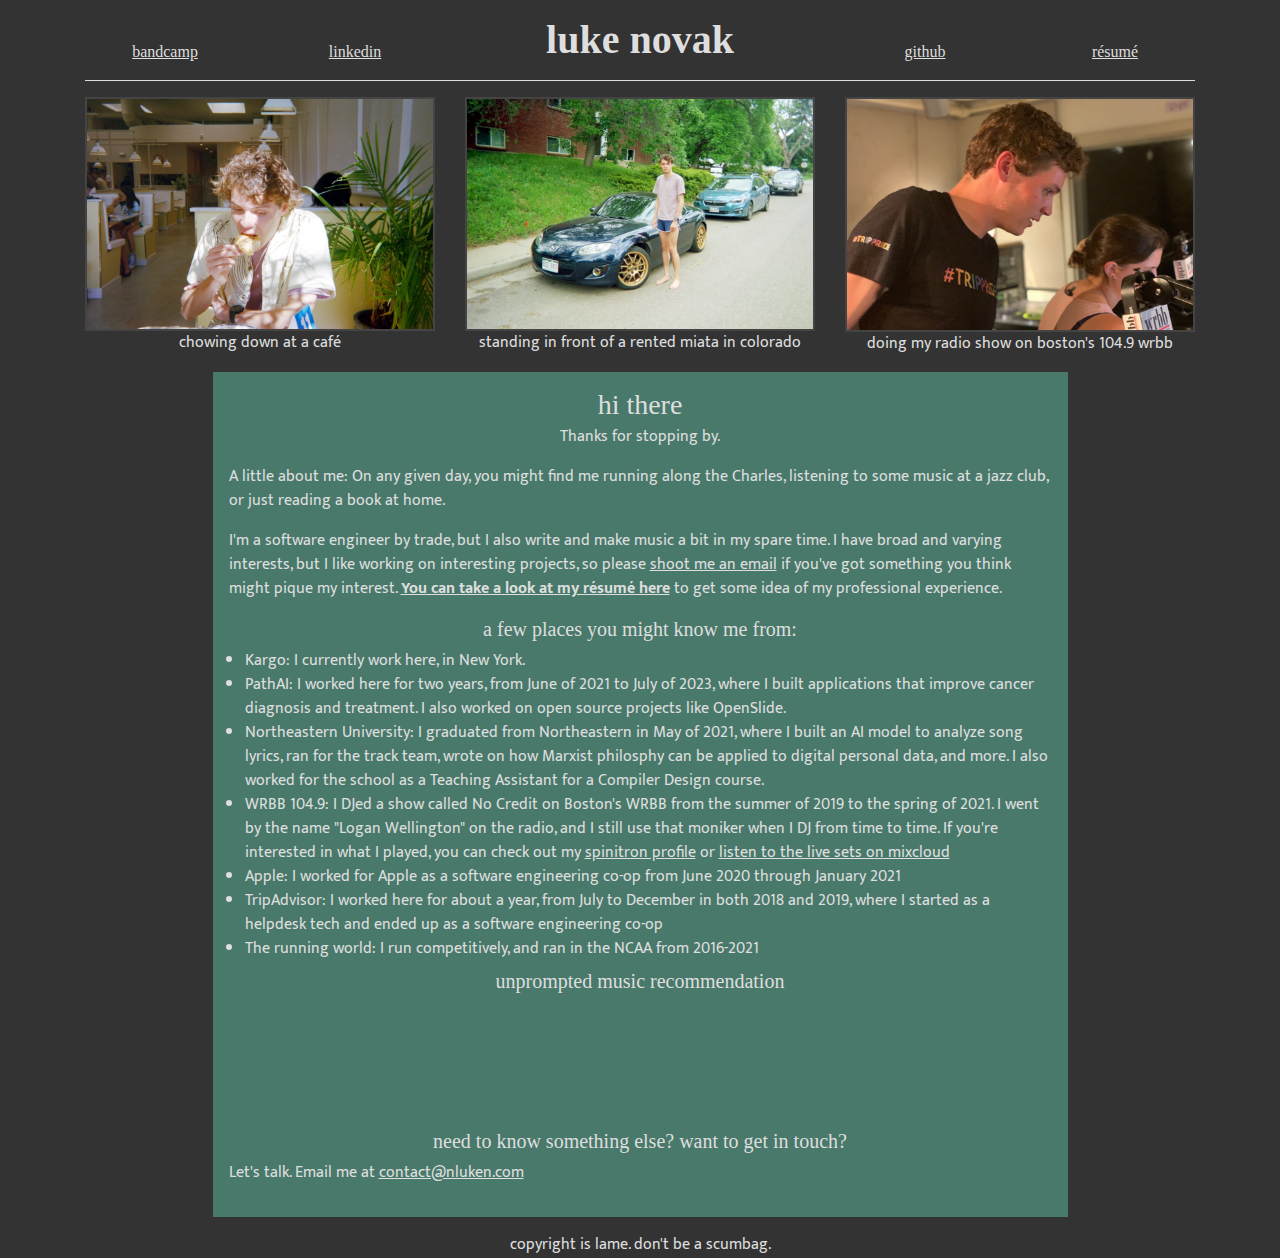
<file: index.html>
<!DOCTYPE html>
<html lang="en">

<head>
    <meta charset="utf-8">
    <meta name="viewport" content="width=device-width, initial-scale=1.0">
    <link rel="stylesheet" href="https://stackpath.bootstrapcdn.com/bootstrap/4.4.1/css/bootstrap.min.css" integrity="sha384-Vkoo8x4CGsO3+Hhxv8T/Q5PaXtkKtu6ug5TOeNV6gBiFeWPGFN9MuhOf23Q9Ifjh" crossorigin="anonymous">
    <link rel="stylesheet" href="./assets/default.css">
    <link href="https://fonts.googleapis.com/css2?family=Mukta&display=swap" rel="stylesheet">
    <link rel="shortcut icon" href="assets/favicon.ico">
</head>

<div id="mainContainer" class="container">
    <div id="hiddenMenu" class="row text-center serif d-none">
        <p id="changeGreen" class="col-4 bg-hgreen w-hover m-0">hooker's green</a>
        <p id="changeRed" class="col-4 bg-jcarmine w-hover m-0">japanese carmine</a>
        <p id="changeBlue" class="col-4 bg-scadet w-hover m-0">space cadet</a>
    </div>

    <header id="mainHeader" class="py-3 row align-items-end text-center serif">
        <div class="col-3 col-md-2">
            <a href="https://bandcamp.com/lukenovak">bandcamp</a>
        </div>
        <div class="col-2 d-md-block d-none">
            <a href="https://www.linkedin.com/in/nluken">linkedin</a>
        </div>
        <div id="myName" class="col-md-4 col-6">
            <h1 class="d-md-block d-none black-weight m-0">luke novak</h1>
            <h2 class="black-weight d-md-none m-0">luke novak</h2>
        </div>
        <div class="col-3 col-md-2">
            <a href="https://www.github.com/lukenovak">github</a>
        </div>
        <div class="col-2 d-md-block d-none">
            <a href="assets/Luke-Novak-March-2024.pdf">résumé</a>
        </div>  
    </header>

    <hr class="mt-0 mb-3">

    <div id="photoContainer" class="row fade-in">
        <div class="col-6 col-md-4 text-center">
            <img class="w-100" src="assets/photo/IMG_7294.JPG"/>
            <label>chowing down at a café</label>
        </div>
        <div class="col-6 col-md-4 text-center">
            <img class="w-100" src="assets/photo/Asset0027.jpeg"/>
            <label>standing in front of a rented miata in colorado</label>
        </div>
        <div class="col-md-4 d-none d-md-block text-center">
            <div class="overflow-hidden">
                <img class="w-100" src="assets/photo/IMG_7235.JPG"/>
            </div>
            <label>doing my radio show on boston's 104.9 wrbb</label>
        </div>
    </div>
    <div id="mainText" class="delayed-fade-in row justify-content-center">
        <div class="text-center col-md-11 col-lg-9 bg-hgreen mt-2 p-3">
            <h3 class="mb-1">hi there</h3>
            <div class="row m-0 justify-content-center">
                    <p class="text-left">Thanks for stopping by.</p>
                    <p class="text-left">A little about me: On any given day, you might find me running along the Charles, listening to some music at a jazz club, or just reading a book at home.</p>
                    <p class="text-left">I'm a software engineer by trade, but I also write and make music a bit in my spare time. I have broad and varying interests, but I like working on interesting projects, so please <a class="w-hover" href="mailto:contact@nluken.com">shoot me an email</a> if you've got something you think might pique my interest. <a href="assets/Luke-Novak-March-2024.pdf"><b>You can take a look at my résumé here</b></a> to get some idea of my professional experience.</p>
            </div>
            <h5>a few places you might know me from:</h5>
            <div class="ml-3 mb-2 text-left">
                <li>Kargo: I currently work here, in New York.</li>
                <li>PathAI: I worked here for two years, from June of 2021 to July of 2023, where I built applications that improve cancer diagnosis and treatment. I also worked on open source projects like OpenSlide.</li>
                <li>Northeastern University: I graduated from Northeastern in May of 2021, where I built an AI model to analyze song lyrics, ran for the track team, wrote on how Marxist philosphy can be applied to digital personal data, and more. I also worked for the school as a Teaching Assistant for a Compiler Design course.</li>
                <li>WRBB 104.9: I DJed a show called No Credit on Boston's WRBB from the summer of 2019 to the spring of 2021. I went by the name "Logan Wellington" on the radio, and I still use that moniker when I DJ from time to time. If you're interested in what I played, you can check out my <a href="https://spinitron.com/WRBB/dj/139582/Logan-Wellington">spinitron profile</a> or <a href="https://www.mixcloud.com/loganwellington/">listen to the live sets on mixcloud</a></li>
                <li>Apple: I worked for Apple as a software engineering co-op from June 2020 through January 2021</li>
                <li>TripAdvisor: I worked here for about a year, from July to December in both 2018 and 2019, where I started as a helpdesk tech and ended up as a software engineering co-op</li>
                <li>The running world: I run competitively, and ran in the NCAA from 2016-2021</li>
            </div>

            <h5>unprompted music recommendation</h5>
            <div class="m-auto" style="max-width: 700px;">
                <iframe style="border: 0; width: 100%; height: 120px;" src="https://bandcamp.com/EmbeddedPlayer/album=3839063594/size=large/bgcol=49796b/linkcol=dedede/tracklist=false/artwork=small/transparent=true/" seamless><a href="https://yazminlacey.bandcamp.com/album/voice-notes-2">Voice Notes by Yazmin Lacey</a></iframe>
            </div>

            <h5>need to know something else? want to get in touch?</h5>        
            <div class="text-left">
                <p>Let's talk. Email me at <a class="w-hover" href="mailto:contact@nluken.com">contact@nluken.com</a></p>
            </div>

        </div>
    </div>
</div>


<footer class="text-center position-relative fixed-bottom">
    <p class="mt-3 mb-0">copyright is lame. don't be a scumbag.</p>
</footer>

<script src="./assets/colors.js"></script>
</html>
</file>
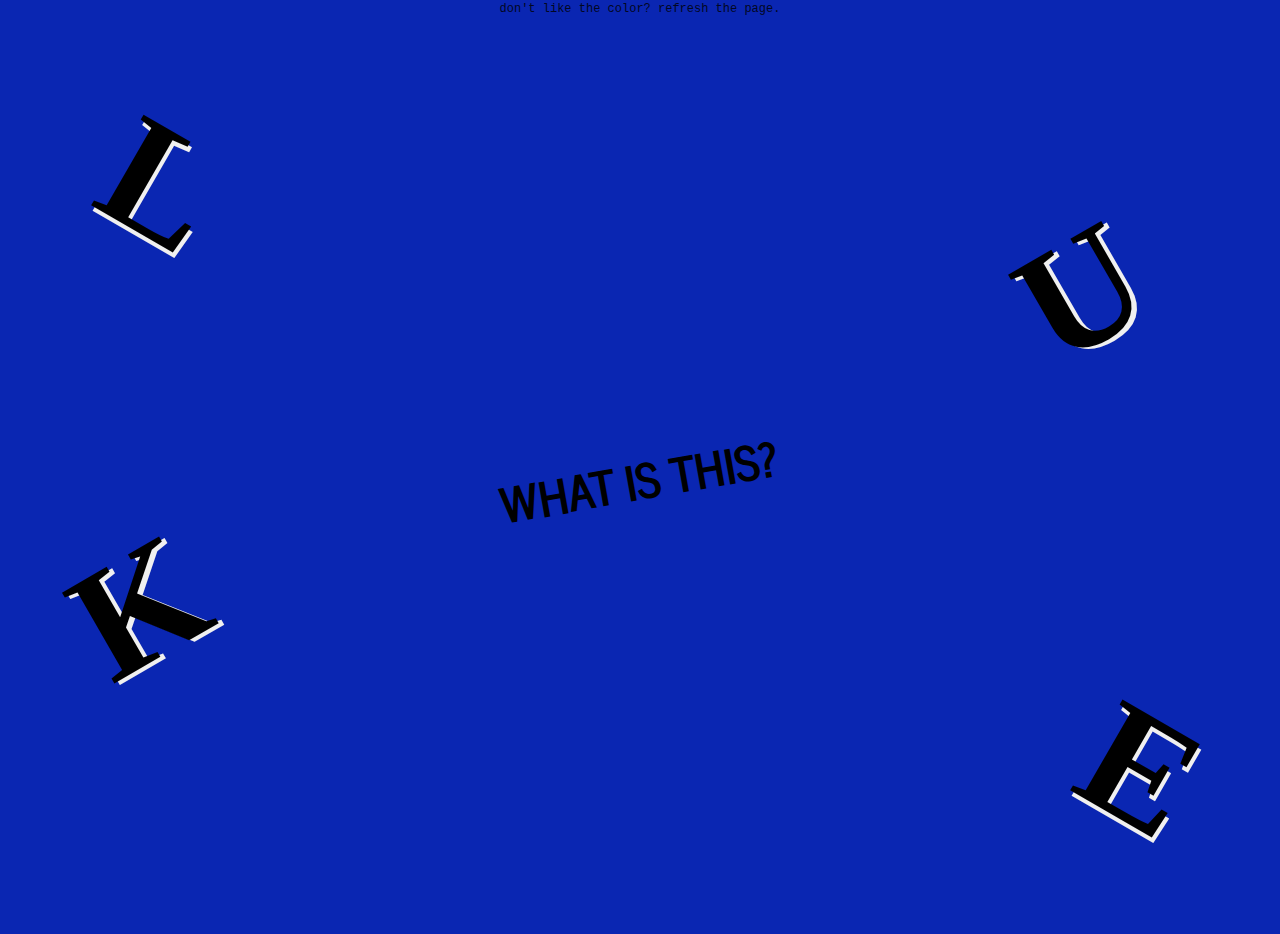
<file: alt.html>
<!DOCTYPE html>
<html class="h-100" lang="en">

<head>
    <meta charset="utf-8">
    <meta name="viewport" content="width=device-width, initial-scale=1.0">
    <title>LUKE NOVAK</title>
    <link rel="stylesheet" href="https://stackpath.bootstrapcdn.com/bootstrap/4.4.1/css/bootstrap.min.css" integrity="sha384-Vkoo8x4CGsO3+Hhxv8T/Q5PaXtkKtu6ug5TOeNV6gBiFeWPGFN9MuhOf23Q9Ifjh" crossorigin="anonymous">
    <link rel="stylesheet" href="./assets/alt.css">
    <link href="https://fonts.googleapis.com/css2?family=News+Cycle:wght@700&display=swap" rel="stylesheet">
    <link rel="shortcut icon" href="assets/favicon.ico">
</head>

<body class="h-100">
    <div class="text-center bg-testpic">
        <div class="circle circle-right d-flex rotate-right first-letter">
            <h1 class="big-letters d-inline-block w-100">L</h1>
    
        </div>
        <div class="circle circle-left d-flex rotate-left second-letter">
            <h1 class="big-letters d-inline-block w-100">U</h1>
    
        </div>
        <div class="circle circle-left d-flex rotate-left third-letter">
            <h1 class="big-letters d-inline-block w-100">K</h1>
    
        </div>
        <div class="circle circle-right d-flex rotate-right fourth-letter">
            <h1 class="big-letters d-inline-block w-100">E</h1>
        </div>
    </div>
    <div>
        <header class="row justify-content-center">
            <p id="colorChangeText">don't like the color? refresh the page.</p>
        </header>
    </div>
    
    <div class="d-none d-md-flex container align-items-center justify-content-center text-center h-100 w-100">
        <div class="w-75">
            <div class="main-content">
                <!-- This is where all of the page content should go, and we have users scroll through it -->
                <div class="rotate-slight-left my-5 py-2 question">
                    <h3 class="small-letters text-uppercase">What is this?</h3>
                    <div class="answer-container d-none">
                        <h4 class="mt-5">You've reached the website of Luke Novak</h4>
                        <div class="d-inline-block p-3 back-button">go back</div>   
                    </div>
                </div>



            </div>
        </div>
    </div>
</body>


<script src="assets/alt.js"></script>

</html>
</file>
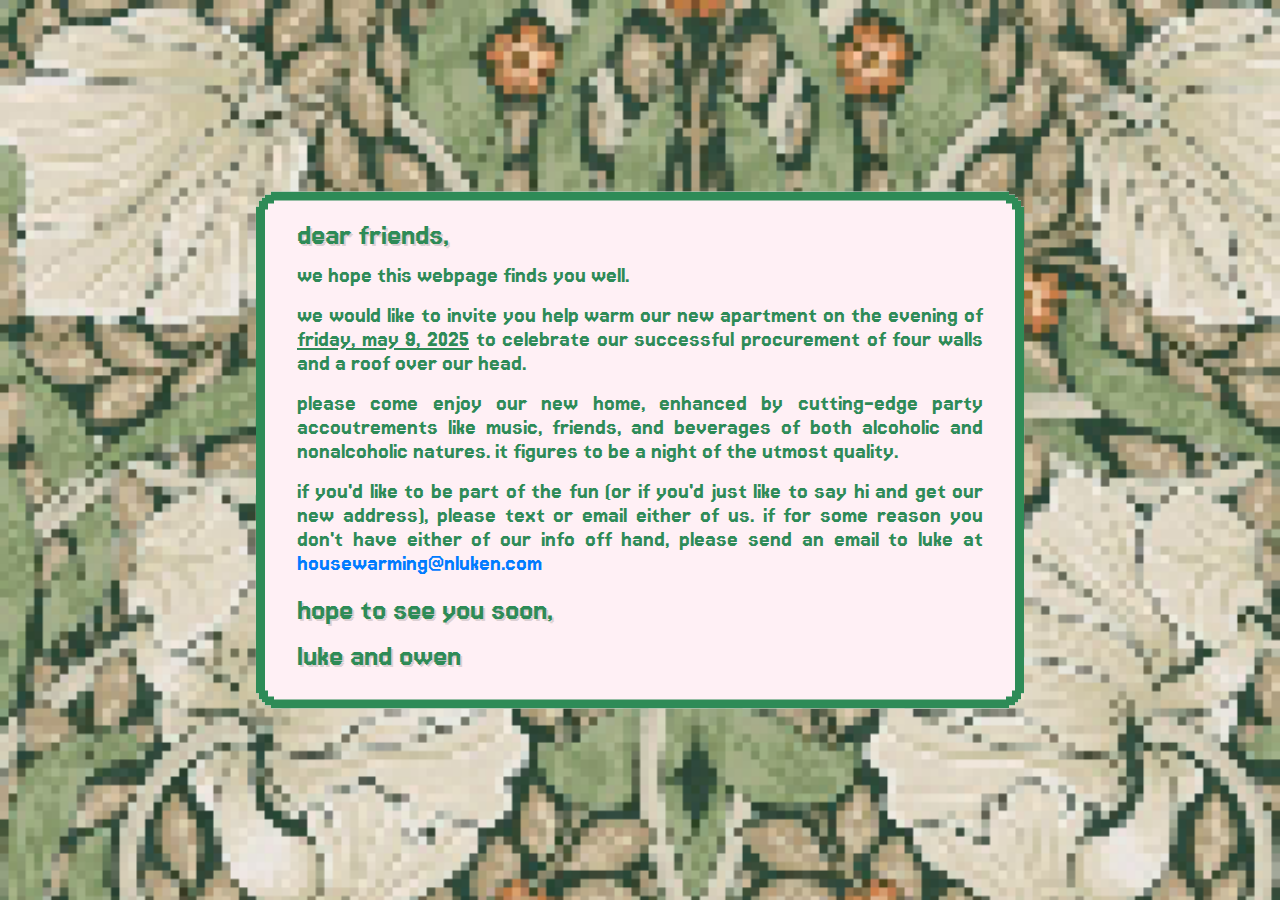
<file: invite.html>
<!DOCTYPE html>
<html lang="en">

<head>
    <meta charset="utf-8">
    <meta name="viewport" content="width=device-width, initial-scale=1.0">
    <link rel="stylesheet" href="https://stackpath.bootstrapcdn.com/bootstrap/4.4.1/css/bootstrap.min.css" integrity="sha384-Vkoo8x4CGsO3+Hhxv8T/Q5PaXtkKtu6ug5TOeNV6gBiFeWPGFN9MuhOf23Q9Ifjh" crossorigin="anonymous">
    <link rel="stylesheet" href="./assets/invite.css">
    <link href="https://fonts.googleapis.com/css2?family=Jersey+15&display=swap" rel="stylesheet">
    <link rel="shortcut icon" href="assets/favicon.ico">
</head>

<body style="font-family: 'Jersey 15';">
    <div class="content pixel-corners fade-in">
        <h2 class="text-left">dear friends,</h2>
        <p class="text-justify delayed-fade-in">we hope this webpage finds you well.</p>
        <p class="text-justify delayed-fade-in-2">we would like to invite you help warm our new apartment on the evening of <u>friday, may 9, 2025</u> to celebrate our successful procurement of four walls and a roof over our head.</p>
        <p class="text-justify delayed-fade-in-3">please come enjoy our new home, enhanced by cutting-edge party accoutrements like music, friends, and beverages of both alcoholic and nonalcoholic natures. it figures to be a night of the utmost quality.</p>
        <p class="text-justify delayed-fade-in-4">if you'd like to be part of the fun (or if you'd just like to say hi and get our new address), please text or email either of us. if for some reason you don't have either of our info off hand, please send an email to luke at <a href="mailto:housewarming@nluken.com?subject=party">housewarming@nluken.com</a></p>
        <h2 class="text-left delayed-fade-in-5">hope to see you soon,</h2>
        <h2 class="text-left delayed-fade-in-5">luke and owen</h2>
    </div>
</body>
</html>
</file>
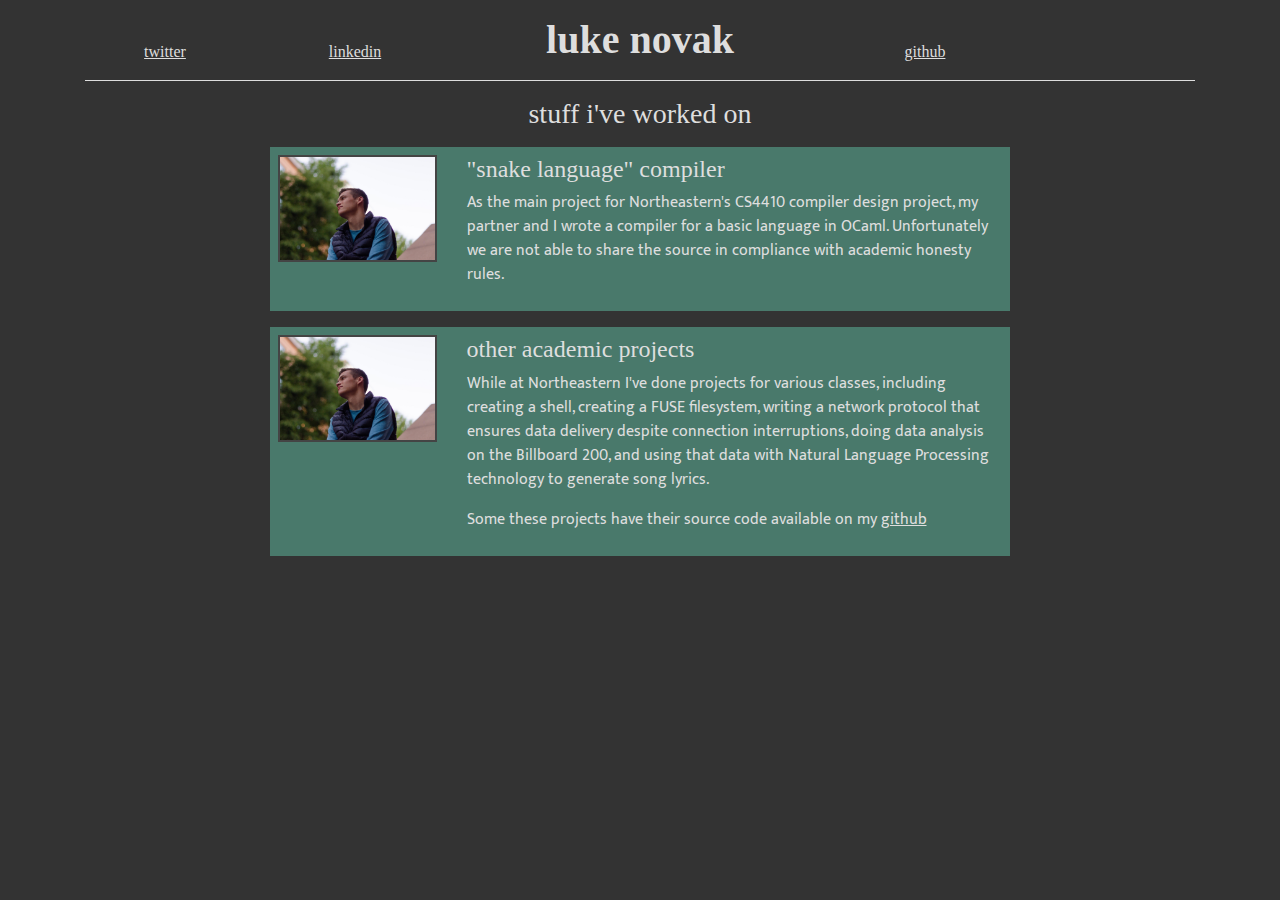
<file: projects.html>
<!DOCTYPE html>
<html lang="en">

<head>
    <meta charset="utf-8">
    <meta name="viewport" content="width=device-width, initial-scale=1.0">
    <link rel="stylesheet" href="https://stackpath.bootstrapcdn.com/bootstrap/4.4.1/css/bootstrap.min.css" integrity="sha384-Vkoo8x4CGsO3+Hhxv8T/Q5PaXtkKtu6ug5TOeNV6gBiFeWPGFN9MuhOf23Q9Ifjh" crossorigin="anonymous">
    <link rel="stylesheet" href="./assets/default.css">
    <link href="https://fonts.googleapis.com/css2?family=Mukta&display=swap" rel="stylesheet">
    <link rel="shortcut icon" href="assets/favicon.ico">
</head>

<div id="mainContainer" class="container">
    <div id="hiddenMenu" class="row text-center serif d-none">
        <p id="changeGreen" class="col-4 bg-hgreen w-hover m-0">hooker's green</a>
        <p id="changeRed" class="col-4 bg-jcarmine w-hover m-0">japanese carmine</a>
        <p id="changeBlue" class="col-4 bg-scadet w-hover m-0">space cadet</a>
    </div>

    <header id="mainHeader" class="py-3 row align-items-end text-center serif">
        <div class="col-3 col-md-2">
            <a href="https://www.twitter.com/lukenov">twitter</a>
        </div>
        <div class="col-2 d-md-block d-none">
            <a href="https://www.linkedin.com/in/nluken">linkedin</a>
        </div>
        <div id="myName" class="col-md-4 col-6">
            <h1 class="d-md-block d-none black-weight m-0">luke novak</h1>
            <h2 class="black-weight d-md-none m-0">luke novak</h2>
        </div>
        <div class="col-3 col-md-2">
            <a href="https://www.github.com/lukenovak">github</a>
        </div>
        <div class="col-2 d-md-flex d-none">
            <div class="d-md-block d-none position-relative top-2">
                <iframe src="https://open.spotify.com/follow/1/?uri=spotify:user:1296647833&size=basic&theme=light" width="200" height="27" scrolling="no" frameborder="0" style="border:none; overflow:hidden;" allowtransparency="true"></iframe>
            </div>
        </div>
    </header>

    <hr class="mt-0 mb-3">

    <h3 class="row justify-content-center">stuff i've worked on</h3>

    <div id="contentContainer" class="justify-content-center">

        <div class="fade-in bg-hgreen container p-2 col-md-8 my-3">
            <div class="row">
                <div class="col-3">
                    <img src="assets/Photos/me.jpg" class="w-100"/>
                </div>
                <div class="col-9">
                    <h4>"snake language" compiler</h4>
                    <p>As the main project for Northeastern's CS4410 compiler design project, my partner and I wrote a compiler for a basic language in OCaml. Unfortunately we are not able to share the source in compliance with academic honesty rules.</p>
                </div>
            </div>
        </div>

        <div class="fade-in bg-hgreen container p-2 col-md-8 my-3">
            <div class="row">
                <div class="col-3">
                    <img src="assets/Photos/me.jpg" class="w-100"/>
                </div>
                <div class="col-9">
                    <h4>other academic projects</h4>
                    <p>While at Northeastern I've done projects for various classes, including creating a shell, creating a FUSE filesystem, writing a network protocol that ensures data delivery despite connection interruptions, doing data analysis on the Billboard 200, and using that data with Natural Language Processing technology to generate song lyrics.</p>
                    <p>Some these projects have their source code available on my <a class="w-hover" href="https://www.github.com/lukenovak">github</a></p>
                </div>
            </div>
        </div>
    </div>

</div>
<script src="./assets/colors.js"></script>
</html>
</file>
<file: assets/default.css>
body {
    color: #DEDEDE;
    background-color: #333333;
    font-family: 'Mukta', 'Gill Sans', 'Gill Sans MT', 'Trebuchet MS', sans-serif;
}

img {
    border: 2px solid #444444;
}

a {
    text-decoration: underline;
    color: inherit;
}

a:hover {
    text-decoration: none;
    color: inherit;
    background-color: #DEDEDE;
}

.small-photo {
    max-height: 230px;
}

hr {
    border-color: #DEDEDE;
}

h1, h2, h3, h4, h5, .serif {
    font-family: Lora, Cambria, Cochin, Georgia, Times, 'Times New Roman', serif;

}

.black-weight {
    font-weight: 900;
}

.hgreen {
    color: #49796b;
}

.bg-hgreen {
    background-color: #49796b;
}

.scadet {
    color: #1d2951;
}

.bg-scadet {
    background-color: #1d2951;
}

.jcarmine {
    color: #9D2933;
}

.bg-jcarmine {
    background-color: #9D2933;
}

.w-hover:hover {
    background-color: #DEDEDE;
}

.top-2 {
    top: .5rem;
}

.fade-in {
    animation: 1s ease-out 0s 1 fadeAppear;
}

.delayed-fade-in {
    animation: 2s ease-out 0s 1 delayedFadeAppear;
}

@keyframes fadeAppear {
    0% {
        opacity: 0;
        transform: translateY(20px);
    }
    100% {
        transform: translateY(0);
        opacity: 1;
    }
}

@keyframes delayedFadeAppear {
    0% {
        opacity: 0;
    }
    50% {
        transform: translateY(20px);
        opacity: 0;
    }
    100% {
        transform: translateY(0);
        opacity: 1;
    }
}

@keyframes fadeOut {
    0% {
        opacity: 1
    }
    100% {
        opacity: 0
    }
}
</file>
<file: assets/alt.css>
body {
    overflow: hidden;
    height: 100%;
    font-family: "Courier New", Courier, monospace;
    color:gray;
}

header p {
    font-size: 0.75rem;
}

.big-letters {
    font-family: Georgia, Times, 'Times New Roman', serif;
    font-weight: bolder;
    color: black;
    text-shadow: 4px 4px #f0f0f0;
}

.small-letters {
    font-family: 'News Cycle', Futura, Helvetica, sans-serif;
    font-size: 3rem;
    font-weight: bolder;
    color:black;
}

.rotate-right {
    transform: rotate(30deg);
}

.rotate-slight-right {
    transform: rotate(10deg);
}

.rotate-slight-left {
    transform: rotate(350deg);
}

.rotate-left {
    transform: rotate(330deg);
}

.circle {
    width: 10rem;
    height: 10rem;
    border-radius: 50%;
}

.spin-cw-right {
    animation: spin-cw-right 0.25s 0s 1 ease-out;
}

.spin-cw-left {
    animation: spin-cw-left 0.25s 0s 1 ease-out;
}

.base-cutout {
    display: flex;
    position: absolute;
    top: 50%;
    bottom: 50%;
    left: 50%;
    right: 50%;
}   

.cutout-img-1 {
    position: absolute;
    top: 30%;
    left: 35%;
}

.cutout-img-2 {
    position: absolute;
    top: 35%;
    left: 37%;
}

.cutout-img-3 {
    position: absolute;
    top: 40%;
    left: 39%;
}

.cutout-img-4 {
    position: absolute;
    top: 45%;
    left: 42%;
}

.title {
    font-family: Helvetica, Arial, sans-serif;
}

.outer-border {
    padding: 1rem;
    border: 5px solid gray;
    border-style: dotted;
}

 /* mobile */
 @media (max-width: 768px) {
    .circle {
        height: 7rem;
        width: 7rem;
    }

    .big-letters {
        font-size: 7rem;
    }

    .rotate-left {
        transform: rotate(330deg);
    }
    
    .first-letter {
        position: absolute;
        left: 8%;
        top: 3%;
    }
    
    .second-letter {
        position: absolute;
        right: 6%;
        top: 22%;
    }
    
    .third-letter {
        position: absolute;
        left: 2%;
        bottom: 17%;
    }

    .fourth-letter {
        position: absolute;
        right: 5%;
        bottom: 4%;
    }
 }

 /* desktop */
 @media only screen and (min-width: 768px) {

    .circle {
        height: 10rem;
        width: 10rem;
    }
    
    .big-letters {
        font-size: 10rem;
    }

    .first-letter {
        position: absolute;
        left: 7%;
        top: 10%;
    }
    
    .second-letter {
        position: absolute;
        right: 10%;
        top: 22%;
    }
    
    .third-letter {
        position: absolute;
        left: 4%;
        top: 57%;
    }

    .fourth-letter {
        position: absolute;
        right: 4%;
        top: 75%;
    }
 }

 .back-button::hover {
     background-color: #f0f0f0;
 }

/* animations */
@keyframes spin-cw-right {
    0% {
        transform: rotate(30deg);
    }

    100% {
        transform: rotate(390deg);
    }
}

/* animations */
@keyframes spin-cw-left {
    0% {
        transform: rotate(-30deg);
    }

    100% {
        transform: rotate(330deg);
    }
}

@keyframes rotate-right {
    0% {
        transform: rotate(0deg);
    }

    100% {
        transform: rotate(10deg);
    }
}

@keyframes rotate-left {
    0% {
        transform: rotate(0deg);
    }

    100% {
        transform: rotate(-10deg);
    }
}

/* animation classes */
.rt-right {
    animation: rotate-right 0.5s 0s 1 ease-out;
}

.rt-left {
    animation: rotate-left 0.5s 0s 1 ease-out;
}
</file>
<file: assets/invite.css>
body {
    color: seagreen;
    background-image: url('photo/bg3.png');
    background-size:cover;
    display: flex;
    height: 100vh;
}

.content {
    text-align: center;
    border: 10px solid seagreen;
    border-radius: 5px;
    padding-left: 2rem;
    padding-right: 2rem;
    padding-top: 1rem;
    padding-bottom: 1rem;
    background-color:lavenderblush;
    max-width: 60%;
    margin: auto;
}

@media (max-width: 700px) {
    .content {
        max-width: 500px;
    }
}

@media (max-width: 500px) {
    .content {
        max-width: 400px;
    }

    .content p {
        font-size: 1.4rem;
    }
}


h2 {
    text-shadow: #ddd0d3 2px 2px;
}

/* from pixel corner website */
.pixel-corners,
.pixel-corners--wrapper {
  clip-path: polygon(0px calc(100% - 15px),
    3px calc(100% - 15px),
    3px calc(100% - 9px),
    6px calc(100% - 9px),
    6px calc(100% - 6px),
    9px calc(100% - 6px),
    9px calc(100% - 3px),
    15px calc(100% - 3px),
    15px 100%,
    calc(100% - 15px) 100%,
    calc(100% - 15px) calc(100% - 3px),
    calc(100% - 9px) calc(100% - 3px),
    calc(100% - 9px) calc(100% - 6px),
    calc(100% - 6px) calc(100% - 6px),
    calc(100% - 6px) calc(100% - 9px),
    calc(100% - 3px) calc(100% - 9px),
    calc(100% - 3px) calc(100% - 15px),
    100% calc(100% - 15px),
    100% 15px,
    calc(100% - 3px) 15px,
    calc(100% - 3px) 9px,
    calc(100% - 6px) 9px,
    calc(100% - 6px) 6px,
    calc(100% - 9px) 6px,
    calc(100% - 9px) 3px,
    calc(100% - 15px) 3px,
    calc(100% - 15px) 0px,
    15px 0px,
    15px 3px,
    9px 3px,
    9px 6px,
    6px 6px,
    6px 9px,
    3px 9px,
    3px 15px,
    0px 15px);
  position: relative;
}
.pixel-corners {
  border: 9px solid transparent;
}
.pixel-corners--wrapper {
  width: fit-content;
  height: fit-content;
}
.pixel-corners--wrapper .pixel-corners {
  display: block;
  clip-path: polygon(9px 18px,
    12px 18px,
    12px 12px,
    18px 12px,
    18px 9px,
    calc(100% - 18px) 9px,
    calc(100% - 18px) 12px,
    calc(100% - 12px) 12px,
    calc(100% - 12px) 18px,
    calc(100% - 9px) 18px,
    calc(100% - 9px) calc(100% - 18px),
    calc(100% - 12px) calc(100% - 18px),
    calc(100% - 12px) calc(100% - 12px),
    calc(100% - 18px) calc(100% - 12px),
    calc(100% - 18px) calc(100% - 9px),
    18px calc(100% - 9px),
    18px calc(100% - 12px),
    12px calc(100% - 12px),
    12px calc(100% - 18px),
    9px calc(100% - 18px));
}
.pixel-corners::after,
.pixel-corners--wrapper::after {
  content: "";
  position: absolute;
  clip-path: polygon(0px calc(100% - 15px),
    3px calc(100% - 15px),
    3px calc(100% - 9px),
    6px calc(100% - 9px),
    6px calc(100% - 6px),
    9px calc(100% - 6px),
    9px calc(100% - 3px),
    15px calc(100% - 3px),
    15px 100%,
    calc(100% - 15px) 100%,
    calc(100% - 15px) calc(100% - 3px),
    calc(100% - 9px) calc(100% - 3px),
    calc(100% - 9px) calc(100% - 6px),
    calc(100% - 6px) calc(100% - 6px),
    calc(100% - 6px) calc(100% - 9px),
    calc(100% - 3px) calc(100% - 9px),
    calc(100% - 3px) calc(100% - 15px),
    100% calc(100% - 15px),
    100% 15px,
    calc(100% - 3px) 15px,
    calc(100% - 3px) 9px,
    calc(100% - 6px) 9px,
    calc(100% - 6px) 6px,
    calc(100% - 9px) 6px,
    calc(100% - 9px) 3px,
    calc(100% - 15px) 3px,
    calc(100% - 15px) 0px,
    15px 0px,
    15px 3px,
    9px 3px,
    9px 6px,
    6px 6px,
    6px 9px,
    3px 9px,
    3px 15px,
    0px 15px,
    0px 50%,
    9px 50%,
    9px 18px,
    12px 18px,
    12px 12px,
    18px 12px,
    18px 9px,
    calc(100% - 18px) 9px,
    calc(100% - 18px) 12px,
    calc(100% - 12px) 12px,
    calc(100% - 12px) 18px,
    calc(100% - 9px) 18px,
    calc(100% - 9px) calc(100% - 18px),
    calc(100% - 12px) calc(100% - 18px),
    calc(100% - 12px) calc(100% - 12px),
    calc(100% - 18px) calc(100% - 12px),
    calc(100% - 18px) calc(100% - 9px),
    18px calc(100% - 9px),
    18px calc(100% - 12px),
    12px calc(100% - 12px),
    12px calc(100% - 18px),
    9px calc(100% - 18px),
    9px 50%,
    0px 50%);
  top: 0;
  bottom: 0;
  left: 0;
  right: 0;
  background: seagreen;
  display: block;
  pointer-events: none;
}
.pixel-corners::after {
  margin: -9px;
}

p {
    line-height: 1;
    font-size: 1.5rem;
}

.w-hover:hover {
    background-color: #DEDEDE;
}

.top-2 {
    top: .5rem;
}


.delayed-fade-in {
    animation: 2s ease-out 0s 1 delayedFadeAppear;
}
.delayed-fade-in-2 {
    animation: 3s ease-out 0s 1 delayedFadeAppear;
}
.delayed-fade-in-3 {
    animation: 4s ease-out 0s 1 delayedFadeAppear;
}
.delayed-fade-in-4 {
    animation: 5s ease-out 0s 1 delayedFadeAppear;
}
.delayed-fade-in-5 {
    animation: 6s ease-out 0s 1 delayedFadeAppear;
}


@keyframes fadeAppear {
    0% {
        opacity: 0;
        transform: translateY(20px);
    }
    100% {
        transform: translateY(0);
        opacity: 1;
    }
}

@keyframes delayedFadeAppear {
    0% {
        opacity: 0;
    }
    50% {
        transform: translateY(20px);
        opacity: 0;
    }
    100% {
        transform: translateY(0);
        opacity: 1;
    }
}

@keyframes fadeOut {
    0% {
        opacity: 1
    }
    100% {
        opacity: 0
    }
}
</file>
